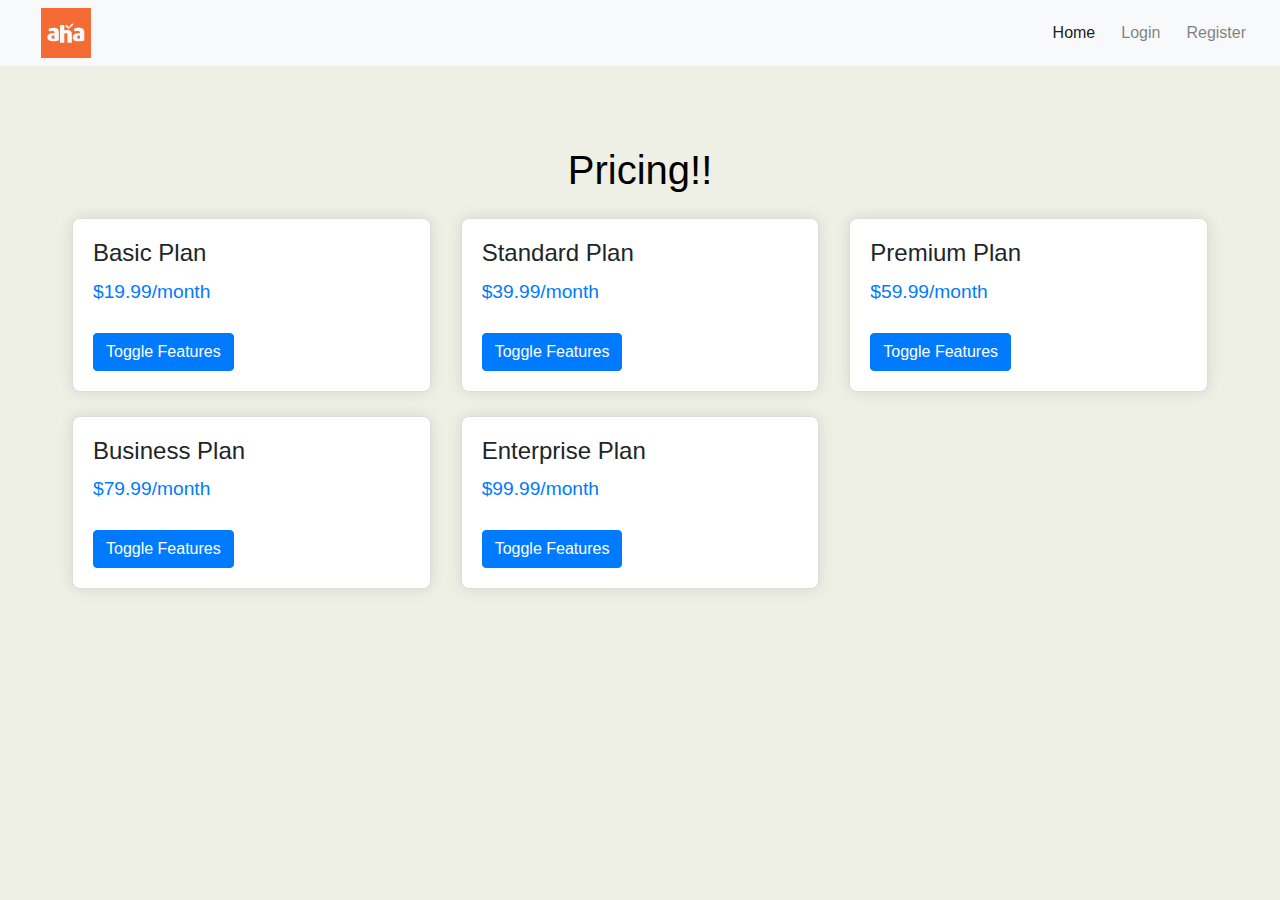
<file: index.html>
<!DOCTYPE html>
<html lang="en">
<head>
  <meta charset="UTF-8">
  <meta name="viewport" content="width=device-width, initial-scale=1.0">
  <link rel="stylesheet" href="https://stackpath.bootstrapcdn.com/bootstrap/4.5.2/css/bootstrap.min.css">
  <link rel="stylesheet" href="styles.css">
  <title>Pricing Page</title>
</head>
<body>
    <nav class="navbar navbar-expand-lg navbar-light bg-light">
        <img src="aha.svg" alt="logo" width="100px" height="50px"/>
        <button class="navbar-toggler" type="button" data-toggle="collapse" data-target="#navbarNav" aria-controls="navbarNav" aria-expanded="false" aria-label="Toggle navigation">
          <span class="navbar-toggler-icon"></span>
        </button>
        <div class="collapse navbar-collapse" id="navbarNav">
          <ul class="navbar-nav ml-auto">
            <li class="nav-item active">
              <a class="nav-link" href="#">Home</a>
            </li>
            <li class="nav-item">
              <a class="nav-link" href="login.html">Login</a>
            </li>
            <li class="nav-item">
              <a class="nav-link" href="register.html">Register</a>
            </li>
          </ul>
        </div>
      </nav>
    


  <div class="container mt-5">
    <h1 class="text-center mb-4" style="color:black">Pricing!!</h1>

    <div class="row">
      <!-- Price Option 1 -->
      <div class="col-lg-4 mb-4">
        <div class="card">
          <div class="card-body">
            <h5 class="card-title">Basic Plan</h5>
            <p class="card-text">$19.99/month</p>
            <button class="btn btn-primary toggle-btn">Toggle Features</button>
           
          </div>
        </div>
      </div>

      <!-- Price Option 2 -->
      <div class="col-lg-4 mb-4">
        <div class="card">
          <div class="card-body">
            <h5 class="card-title">Standard Plan</h5>
            <p class="card-text">$39.99/month</p>
            <button class="btn btn-primary toggle-btn">Toggle Features</button>
            
          </div>
        </div>
      </div>

      <!-- Price Option 3 -->
      <div class="col-lg-4 mb-4">
        <div class="card">
          <div class="card-body">
            <h5 class="card-title">Premium Plan</h5>
            <p class="card-text">$59.99/month</p>
            <button class="btn btn-primary toggle-btn">Toggle Features</button>
            
          </div>
        </div>
      </div>

      <!-- Price Option 4 -->
      <div class="col-lg-4 mb-4">
        <div class="card">
          <div class="card-body">
            <h5 class="card-title">Business Plan</h5>
            <p class="card-text">$79.99/month</p>
            <button class="btn btn-primary toggle-btn">Toggle Features</button>
            
          </div>
        </div>
      </div>

      <!-- Price Option 5 -->
      <div class="col-lg-4 mb-4">
        <div class="card">
          <div class="card-body">
            <h5 class="card-title">Enterprise Plan</h5>
            <p class="card-text">$99.99/month</p>
            <button class="btn btn-primary toggle-btn">Toggle Features</button>
           
          </div>
        </div>
      </div>

    </div>
  </div>

  <script src="https://code.jquery.com/jquery-3.5.1.slim.min.js"></script>
  <script src="https://cdn.jsdelivr.net/npm/@popperjs/core@2.9.3/dist/umd/popper.min.js"></script>
  <script src="https://stackpath.bootstrapcdn.com/bootstrap/4.5.2/js/bootstrap.min.js"></script>
  <script src="script.js"></script>
</body>
</html>
</file>
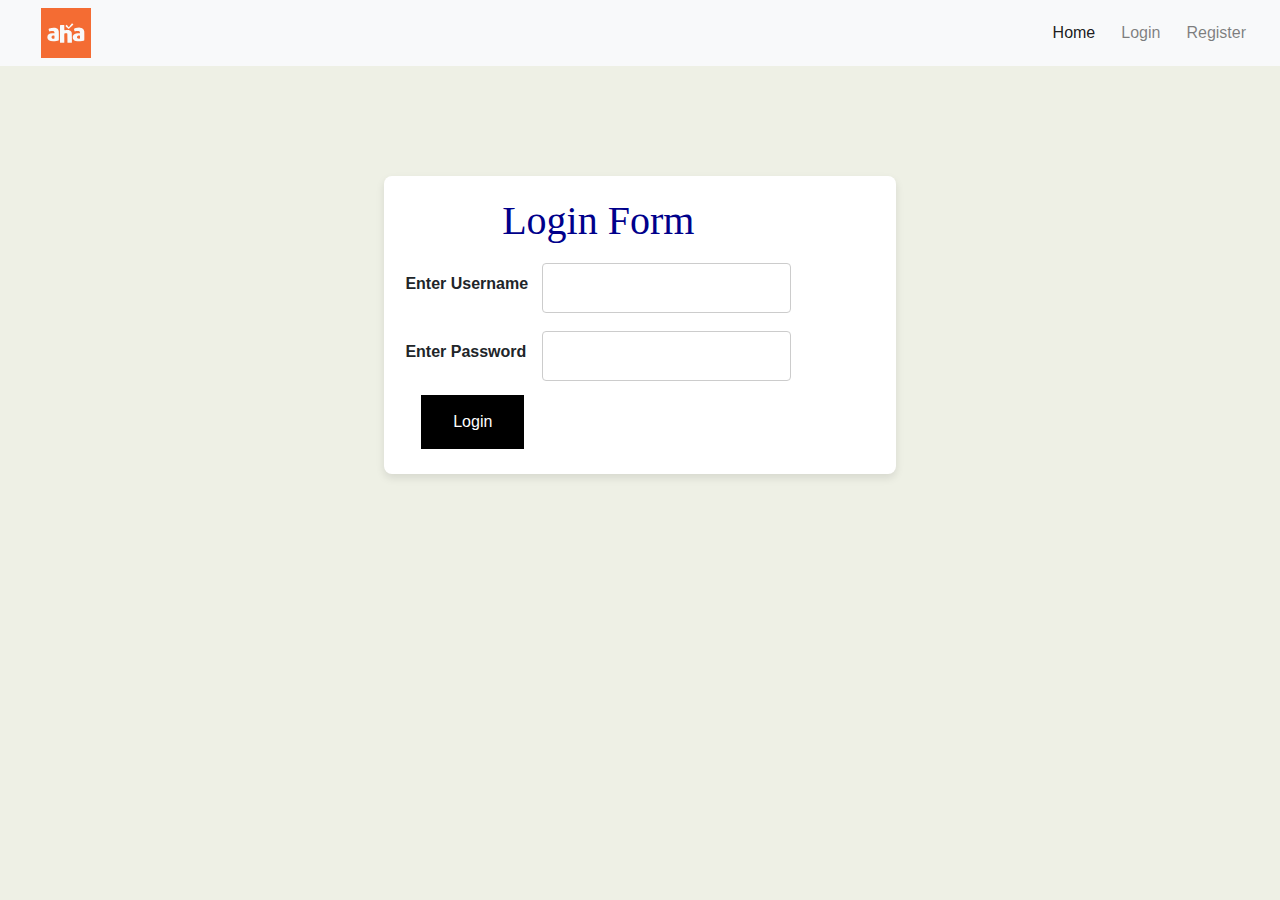
<file: login.html>
<!DOCTYPE html>
<html lang="en">
<head>
  <meta charset="UTF-8">
  <meta name="viewport" content="width=device-width, initial-scale=1.0">
  <link rel="stylesheet" href="https://stackpath.bootstrapcdn.com/bootstrap/4.5.2/css/bootstrap.min.css">
  <link rel="stylesheet" href="styles.css">
  <title>Login</title>
</head>
<body>

  <nav class="navbar navbar-expand-lg navbar-light bg-light">
    <img src="aha.svg" alt="logo" width="100px" height="50px"/>
    <button class="navbar-toggler" type="button" data-toggle="collapse" data-target="#navbarNav" aria-controls="navbarNav" aria-expanded="false" aria-label="Toggle navigation">
        <span class="navbar-toggler-icon"></span>
      </button>
      <div class="collapse navbar-collapse" id="navbarNav">
        <ul class="navbar-nav ml-auto">
          <li class="nav-item active">
            <a class="nav-link" href="index.html">Home</a>
          </li>
          <li class="nav-item">
            <a class="nav-link" href="login.html">Login</a>
          </li>
          <li class="nav-item">
            <a class="nav-link" href="register.html">Register</a>
          </li>
        </ul>
      </div>
  </nav>

  <div class="container mt-5">
    <div class="v-card">
      <form method="post" action="index.html">
        <table>
          <thead>
            <tr>
              <th colspan="2" class="text-center" style="color:darkblue;font-family: 'Times New Roman', Times, serif;"><h1>Login Form</h1></th>
            </tr>
          </thead>
          <tr>
            <td><label>Enter Username</label></td>
            <td><input type="text" name="uname" required></td> 
          </tr>
          <tr>
            <td><label>Enter Password</label></td>
            <td><input type="password" name="password" required></td>
          </tr>
          
          <tr align="center">
            <td>
              <input type="submit" value="Login" class="button">
            </td>
          </tr>
        </table>
      </form>
    </div>
  </div>

  <script src="https://code.jquery.com/jquery-3.5.1.slim.min.js"></script>
  <script src="https://cdn.jsdelivr.net/npm/@popperjs/core@2.9.3/dist/umd/popper.min.js"></script>
  <script src="https://stackpath.bootstrapcdn.com/bootstrap/4.5.2/js/bootstrap.min.js"></script>
  <script src="script.js"></script>
</body>
</html>
</file>
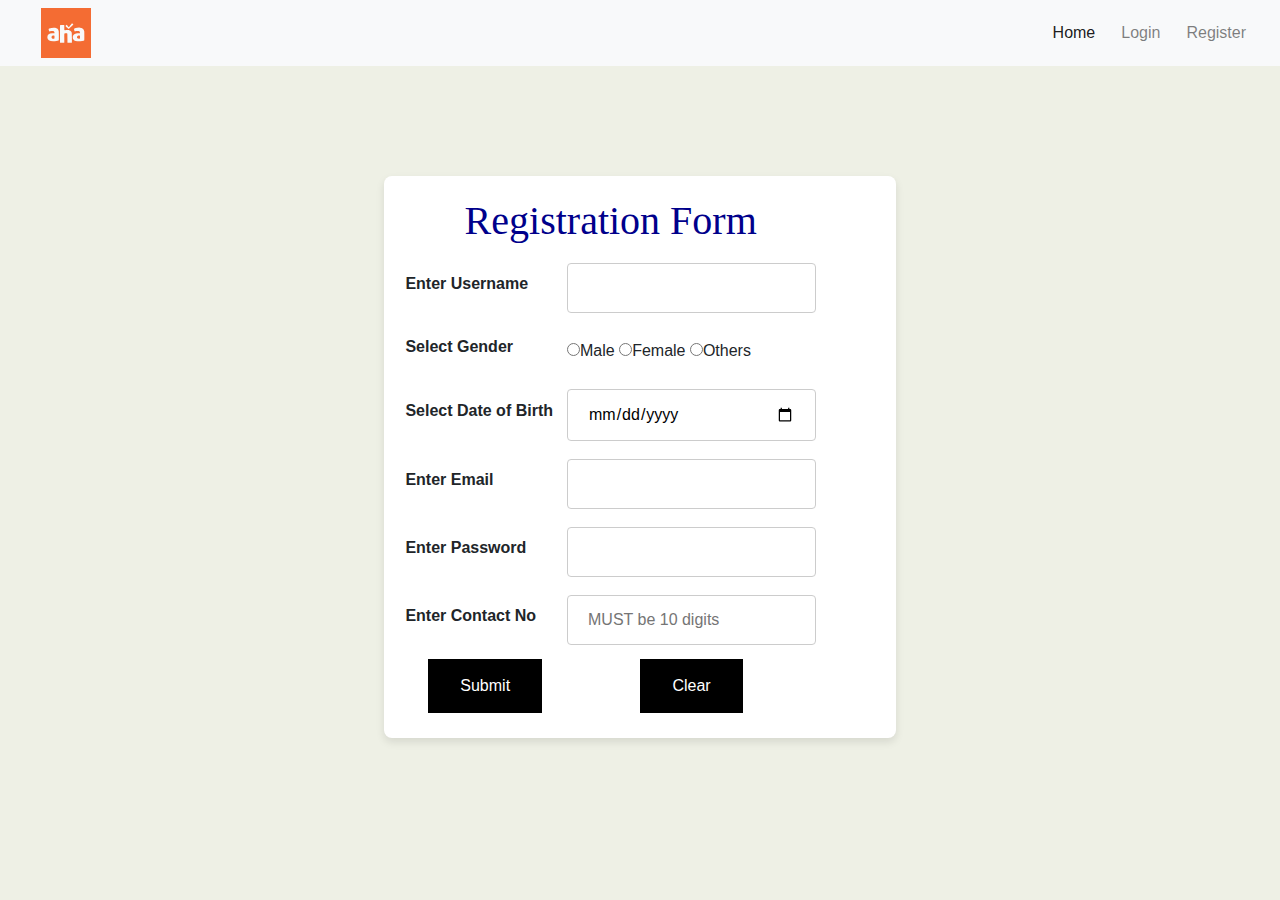
<file: register.html>
<!DOCTYPE html>
<html lang="en">
<head>
  <meta charset="UTF-8">
  <meta name="viewport" content="width=device-width, initial-scale=1.0">
  <link rel="stylesheet" href="https://stackpath.bootstrapcdn.com/bootstrap/4.5.2/css/bootstrap.min.css">
  <link rel="stylesheet" href="styles.css">
  <title>Register</title>
</head>
<body>

  <nav class="navbar navbar-expand-lg navbar-light bg-light">
    <img src="aha.svg" alt="logo" width="100px" height="50px"/>
    <button class="navbar-toggler" type="button" data-toggle="collapse" data-target="#navbarNav" aria-controls="navbarNav" aria-expanded="false" aria-label="Toggle navigation">
        <span class="navbar-toggler-icon"></span>
      </button>
      <div class="collapse navbar-collapse" id="navbarNav">
        <ul class="navbar-nav ml-auto">
          <li class="nav-item active">
            <a class="nav-link" href="index.html">Home</a>
          </li>
          <li class="nav-item">
            <a class="nav-link" href="login.html">Login</a>
          </li>
          <li class="nav-item">
            <a class="nav-link" href="register.html">Register</a>
          </li>
        </ul>
      </div>
  </nav>

  <div class="container mt-5">
    <div class="v-card">
      <form method="post" action="login.html">
        <table>
          <thead>
            <tr>
              <th colspan="2" class="text-center" style="color:darkblue;font-family: 'Times New Roman', Times, serif;"><h1>Registration Form</h1></th>
            </tr>
          </thead>
          <tr>
            <td><label>Enter Username</label></td>
            <td><input type="text" name="sname" required></td> 
          </tr>
          <tr>
            <td><label>Select Gender</label></td>
            <td>
              <input type="radio" name="gender" value="MALE" required/>Male 
              <input type="radio" name="gender"  value="FEMALE" required/>Female 
              <input type="radio" name="gender"  value="OTHERS" required/>Others
            </td>
          </tr>
          <tr>
            <td><label>Select Date of Birth</label></td>
            <td><input type="date" name="dob" required></td>
          </tr>
          <tr>
            <td><label>Enter Email</label></td>
            <td><input type="email" name="emailid" required></td>
          </tr>
          <tr>
            <td><label>Enter Password</label></td>
            <td><input type="password" name="password" required></td>
          </tr>
          <tr>
            <td><label>Enter Contact No</label></td>
            <td><input type="text" name="contactno" pattern="[6789][0-9]{9}" placeholder="MUST be 10 digits" required></td>
          </tr>
          <tr align="center">
            <td>
              <input type="submit" value="Submit" class="button">
            </td>
            <td><input type="reset" value="Clear" class="button"></td>
          </tr>
        </table>
      </form>
    </div>
  </div>

  <script src="https://code.jquery.com/jquery-3.5.1.slim.min.js"></script>
  <script src="https://cdn.jsdelivr.net/npm/@popperjs/core@2.9.3/dist/umd/popper.min.js"></script>
  <script src="https://stackpath.bootstrapcdn.com/bootstrap/4.5.2/js/bootstrap.min.js"></script>
  <script src="script.js"></script>
</body>
</html>
</file>
<file: styles.css>
/* Resetting default margin and padding for the list items */
ul, ol {
  margin: 0;
  padding: 0;
  list-style: none;
}

/* Global Styles */

body {
  /* background-color: #f8f9fa; Light grey background */
  background-color: #EEF0E5;
}

.container {
  max-width: 1200px;
  margin: 0 auto;
  margin-top: 50px;
  padding: 2rem;
}

.card {
  transition: transform 0.3s;
  border: 1px solid #ddd;
  border-radius: 8px;
  overflow: hidden;
  box-shadow: 0 0 15px rgba(0, 0, 0, 0.1);
}

.card:hover {
  transform: scale(1.05);
  box-shadow: 0 4px 8px rgba(0, 0, 0, 0.1);
}

.card-body {
  padding: 20px;
}

.card-title {
  font-size: 1.5rem;
  margin-bottom: 10px;
}

.card-text {
  font-size: 1.2rem;
  color: #007bff;
}

.toggle-btn {
  margin-top: 10px;
}

.features-list {
  display: none;
  list-style: none;
  padding: 0;
  margin-top: 10px;
}

.features-list li {
  font-size: 1.1rem;
  margin-bottom: 5px;
}

.row {
  margin-right: -15px;
  margin-left: -15px;
}

@media (max-width: 767.98px) {
  .col-lg-4 {
    flex: 0 0 100%;
    max-width: 100%;
  }
}

/* Navbar styles */
nav {
  background-color: #333;
}

.navbar {
  background-color: lightgray; /* Light grey background color */
}

.navbar-brand {
  font-weight: bold;
}

.navbar-nav .nav-item {
  margin-right: 10px;
}

/* Styling the navigation bar */
nav a {
  display: inline-block;
  padding: 15px 20px;
  text-decoration: none;
  color: white; /* Change this to your desired text color */
}

nav a:hover {
  background-color: #555; /* Change this to your desired hover background color */
}

/* Centering the navigation links */
nav ul {
  text-align: center;
}

nav li {
  display: inline;
  margin-right: 20px; /* Adjust the spacing between links */
}

/* Making the navigation bar fixed at the top */
nav {
  top: 0;
  width: 100%;
}

/* Adding spacing between the header and the navigation bar */
h2 {
  margin-bottom: 20px;
}

/* Login Page Styles */
.card-login {
  border: 2px solid #007bff; /* Border color for login card */
}

.card-login .card-title {
  color: #007bff; /* Title color for login card */
}

.btn-login {
  background-color: #007bff; /* Primary blue button color */
}

.btn-login:hover {
  background-color: #0056b3; /* Darker blue on hover */
}

/* Register Page Styles */
.card-register {
  border: 2px solid #28a745; /* Border color for register card */
}

.card-register .card-title {
  color: #28a745; /* Title color for register card */
}

.btn-register {
  background-color: #28a745; /* Primary green button color */
}

.btn-register:hover {
  background-color: #218838; /* Darker green on hover */
}

/* Button Styles */
.button {
  background-color: black;
  border: none;
  color: white;
  padding: 15px 32px;
  text-align: center;
  text-decoration: none;
  display: inline-block;
  font-size: 16px;
  margin: 4px 2px;
  cursor: pointer;
}

/* Input Styles */
input[type=text],
input[type=password],
input[type=number],
input[type=email],
select,
input[type=date],
textarea {
  width: 100%;
  padding: 12px 20px;
  margin: 8px 0;
  display: inline-block;
  border: 1px solid #ccc;
  border-radius: 4px;
  box-sizing: border-box;
}

label {
  padding: 12px 12px 12px 0;
  display: inline-block;
  font-weight: bold;
}

/* Custom Card Styles */
.v-card {
  width: 45%;
  margin: 30px auto;
  padding: 20px;
  box-shadow: 0 4px 8px rgba(0, 0, 0, 0.1);
  background-color: #fff;
  border-radius: 8px;
}

.v-card:hover {
  transform: scale(1.05);
  box-shadow: 0 4px 8px rgba(0, 0, 0, 0.1);
}
</file>
